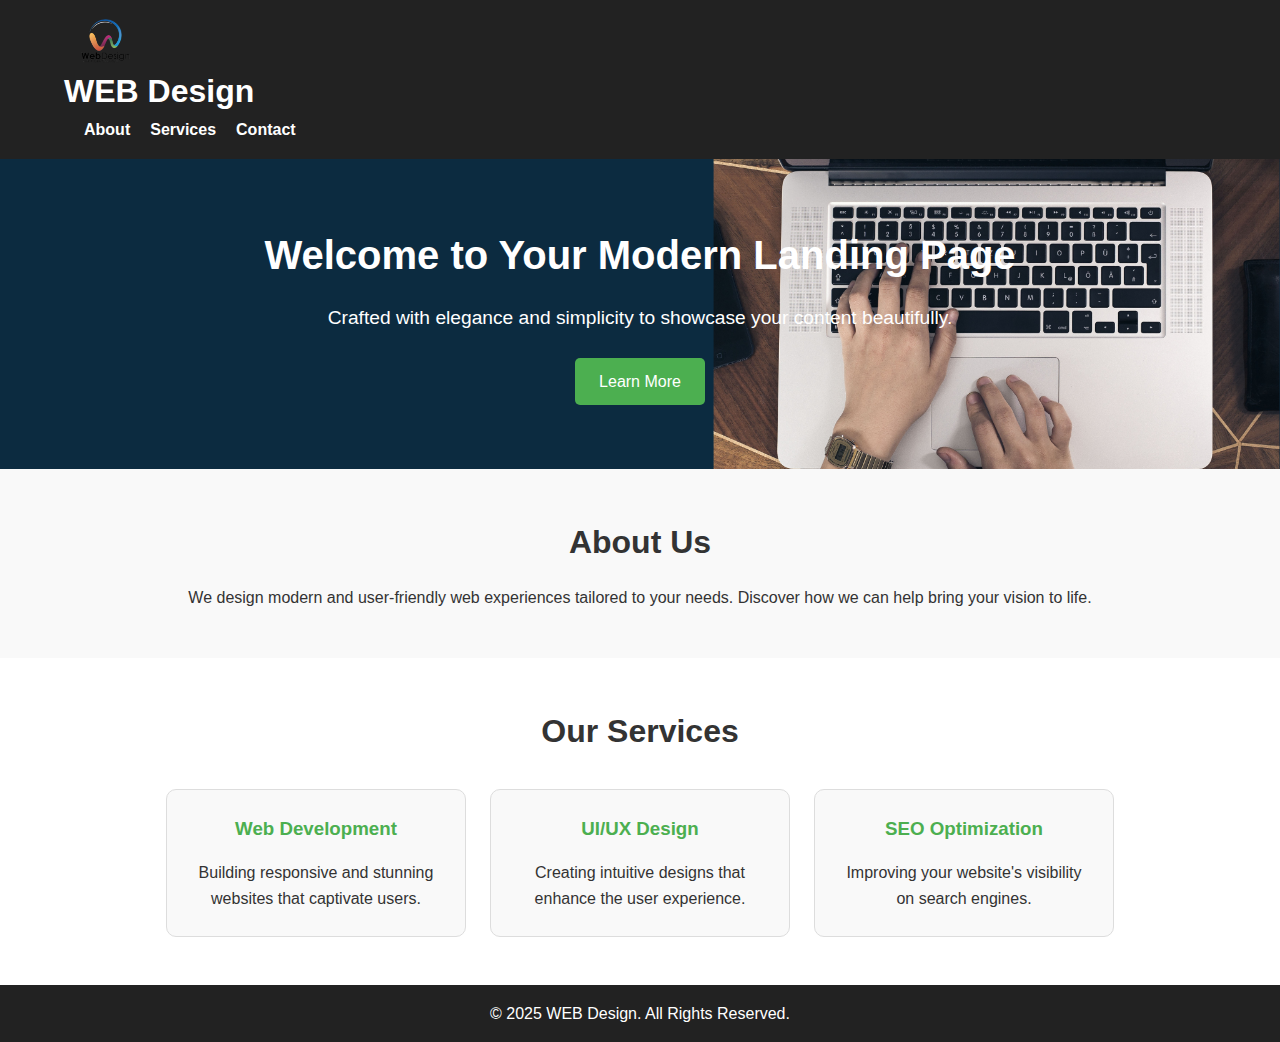
<file: index.html>
<!DOCTYPE html>
<html lang="en">
<head>
  <meta charset="UTF-8">
  <meta name="viewport" content="width=device-width, initial-scale=1.0">
  <title>Modern Landing Page</title>
  <link rel="stylesheet" href="styles.css">
</head>
<body>
  <header class="header">
    <div class="container">
      <a href="index.html"class="logo">
        <img src="logo.png" alt="MyBrand logo">
      </a>
      <h1 class="logo">WEB Design</h1>
      <nav>
        <ul class="nav-links">
          <li><a href="#about">About</a></li>
          <li><a href="#services">Services</a></li>
          <li><a href="#contact">Contact</a></li>
        </ul>
      </nav>
    </div>
  </header>

  <section class="hero">
    <div class="container">
      <h1>Welcome to Your Modern Landing Page</h1>
      <p>Crafted with elegance and simplicity to showcase your content beautifully.</p>
      <a href="#services" class="cta-btn">Learn More</a>
    </div>
  </section>

  <section id="about" class="about">
    <div class="container">
      <h2>About Us</h2>
      <p>We design modern and user-friendly web experiences tailored to your needs. Discover how we can help bring your vision to life.</p>
    </div>
  </section>

  <section id="services" class="services">
    <div class="container">
      <h2>Our Services</h2>
      <div class="cards">
        <div class="card">
          <h3>Web Development</h3>
          <p>Building responsive and stunning websites that captivate users.</p>
        </div>
        <div class="card">
          <h3>UI/UX Design</h3>
          <p>Creating intuitive designs that enhance the user experience.</p>
        </div>
        <div class="card">
          <h3>SEO Optimization</h3>
          <p>Improving your website's visibility on search engines.</p>
        </div>
      </div>
    </div>
  </section>

  <footer class="footer">
    <div class="container">
      <p>&copy; 2025 WEB Design. All Rights Reserved.</p>
    </div>
  </footer>
</body>
</html>
</file>
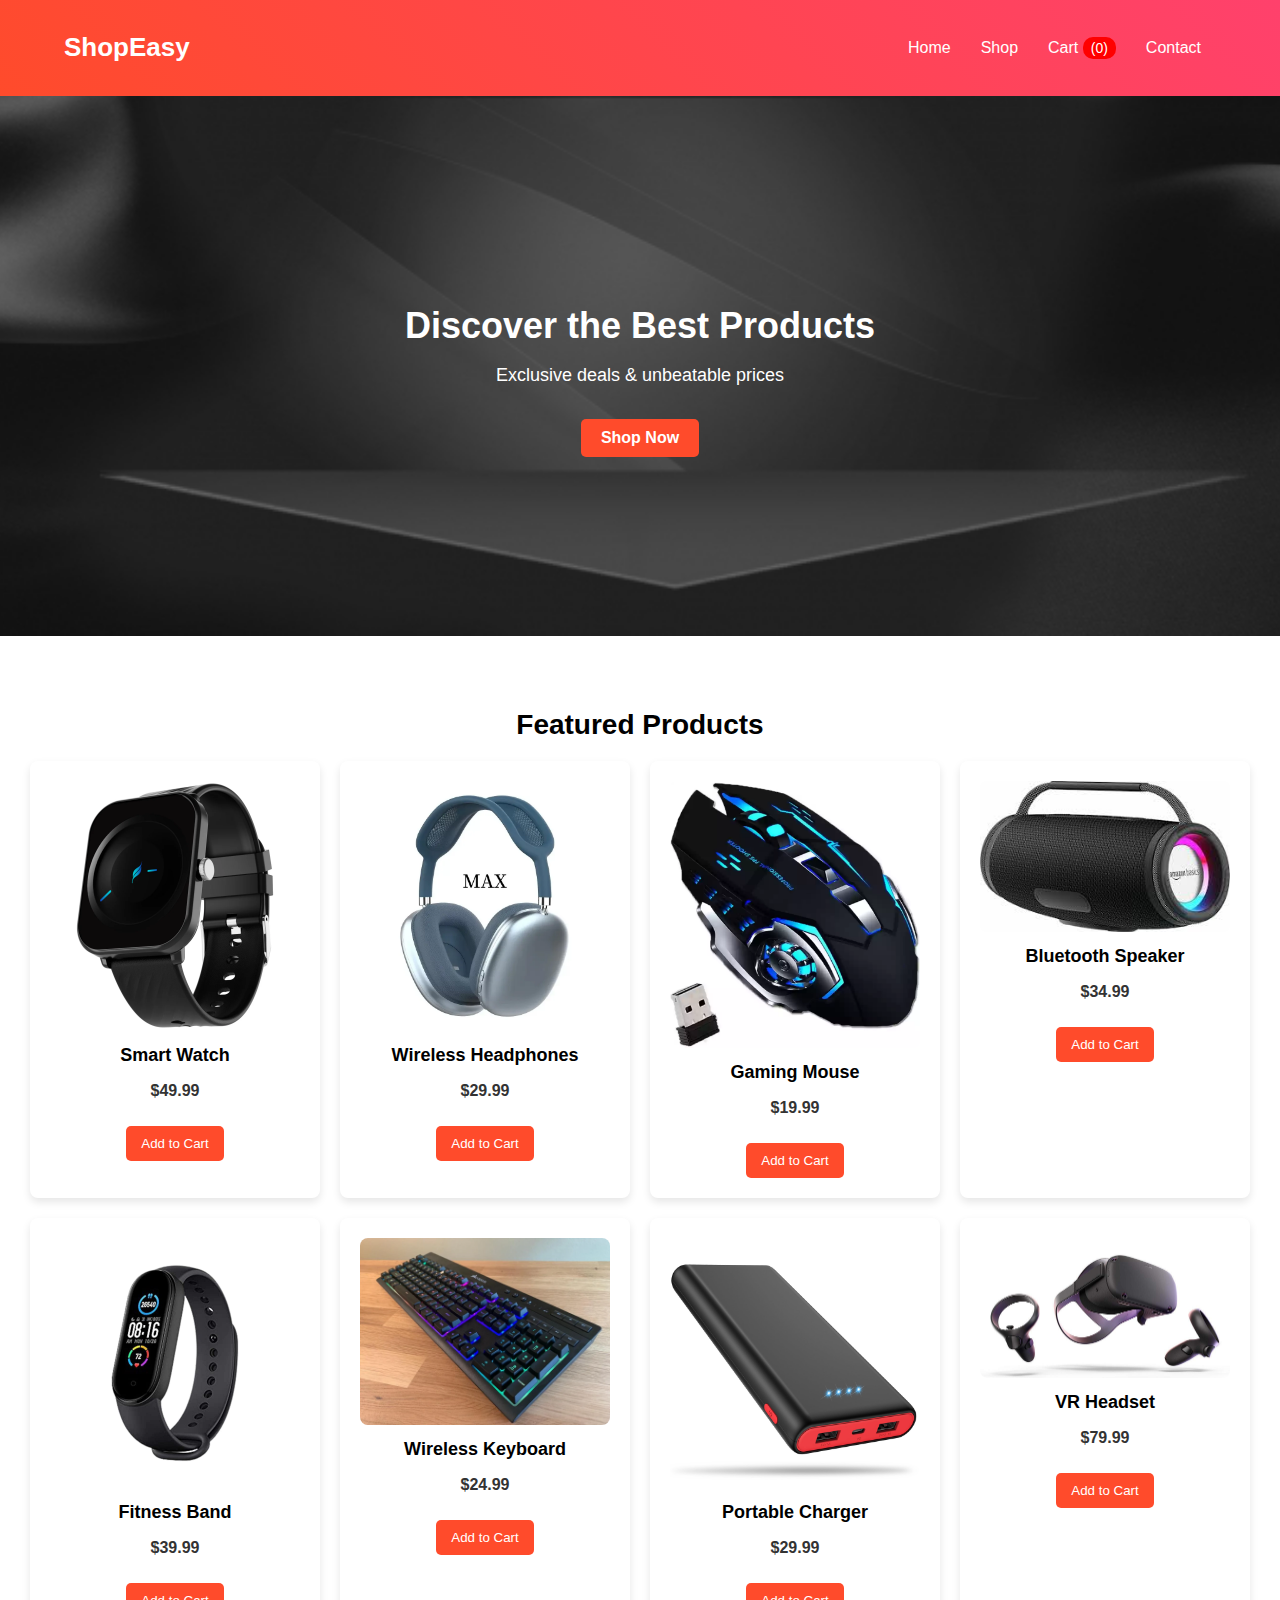
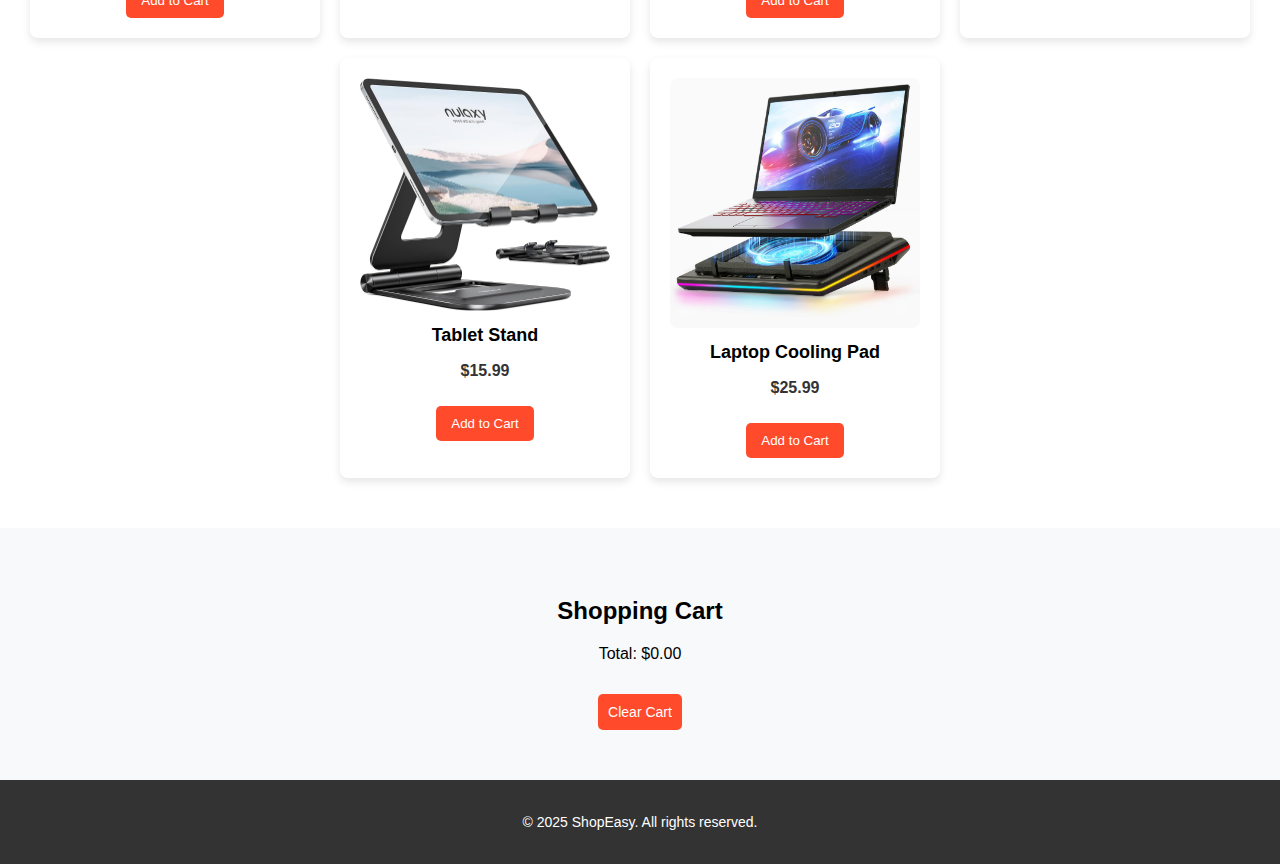
<file: Task 2/index.html>
<!DOCTYPE html>
<html lang="en">
<head>
    <meta charset="UTF-8">
    <meta name="viewport" content="width=device-width, initial-scale=1.0">
    <title>ShopEasy - Your Online Store</title>
    <link rel="stylesheet" href="styles.css">
</head>
<body>

    <!-- Navigation -->
    <header>
        <nav>
            <h1 class="logo">ShopEasy</h1>
            <ul>
                <li><a href="#home">Home</a></li>
                <li><a href="#shop">Shop</a></li>
                <li><a href="#cart">Cart <span id="cart-count">(0)</span></a></li>
                <li><a href="#contact">Contact</a></li>
            </ul>
        </nav>
    </header>
    <!-- Hero Section -->
    <section class="hero" id="home">
        <div class="hero-content">
            <h2>Discover the Best Products</h2>
            <p>Exclusive deals & unbeatable prices</p>
            <a href="#shop" class="btn">Shop Now</a>
        </div>
    </section>

    <!-- Featured Products -->
    <section class="products" id="shop">
        <h2>Featured Products</h2>
        <div class="product-list">
            <div class="product">
                <img src="smart watch.webp" alt="Smart Watch">
                <h3>Smart Watch</h3>
                <p>$49.99</p>
                <button class="cart-btn" onclick="addToCart('Smart Watch', 49.99)">Add to Cart</button>
            </div>
            <div class="product">
                <img src="Wireless Headphones.webp" alt="Wireless Headphones">
                <h3>Wireless Headphones</h3>
                <p>$29.99</p>
                <button class="cart-btn" onclick="addToCart('Wireless Headphones', 29.99)">Add to Cart</button>
            </div>
            <div class="product">
                <img src="Gaming Mouse.webp" alt="Gaming Mouse">
                <h3>Gaming Mouse</h3>
                <p>$19.99</p>
                <button class="cart-btn" onclick="addToCart('Gaming Mouse', 19.99)">Add to Cart</button>
            </div>
            <div class="product">
                <img src="Bluetooth Speaker.jpeg" alt="Bluetooth Speaker">
                <h3>Bluetooth Speaker</h3>
                <p>$34.99</p>
                <button class="cart-btn" onclick="addToCart('Bluetooth Speaker', 34.99)">Add to Cart</button>
            </div>
            <div class="product">
                <img src="Fitness Band.jpg" alt="Fitness Band">
                <h3>Fitness Band</h3>
                <p>$39.99</p>
                <button class="cart-btn" onclick="addToCart('Fitness Band', 39.99)">Add to Cart</button>
            </div>
            <div class="product">
                <img src="Wireless Keyboard.webp" alt="Wireless Keyboard">
                <h3>Wireless Keyboard</h3>
                <p>$24.99</p>
                <button class="cart-btn" onclick="addToCart('Wireless Keyboard', 24.99)">Add to Cart</button>
            </div>
            <div class="product">
                <img src="Portable Charger.jpg" alt="Portable Charger">
                <h3>Portable Charger</h3>
                <p>$29.99</p>
                <button class="cart-btn" onclick="addToCart('Portable Charger', 29.99)">Add to Cart</button>
            </div>
            <div class="product">
                <img src="VR Headset.jpg" alt="VR Headset">
                <h3>VR Headset</h3>
                <p>$79.99</p>
                <button class="cart-btn" onclick="addToCart('VR Headset', 79.99)">Add to Cart</button>
            </div>
            <div class="product">
                <img src="Tablet Stand.jpg" alt="Tablet Stand">
                <h3>Tablet Stand</h3>
                <p>$15.99</p>
                <button class="cart-btn" onclick="addToCart('Tablet Stand', 15.99)">Add to Cart</button>
            </div>
            <div class="product">
                <img src="Laptop Cooling Pad.jpg" alt="Laptop Cooling Pad">
                <h3>Laptop Cooling Pad</h3>
                <p>$25.99</p>
                <button class="cart-btn" onclick="addToCart('Laptop Cooling Pad', 25.99)">Add to Cart</button>
            </div>
        </div>
    </section>
    <section class="cart-section" id="cart">
        <h2>Shopping Cart</h2>
        <ul id="cart-items"></ul>
        <p>Total: $<span id="cart-total">0.00</span></p>
        <button id="clear-cart">Clear Cart</button>
    </section>
    

    <!-- Footer -->
    <footer id="contact">
        <p>&copy; 2025 ShopEasy. All rights reserved.</p>
    </footer>

    <!-- JavaScript File -->
    <script src="script.js"></script>

</body>
</html>
</file>
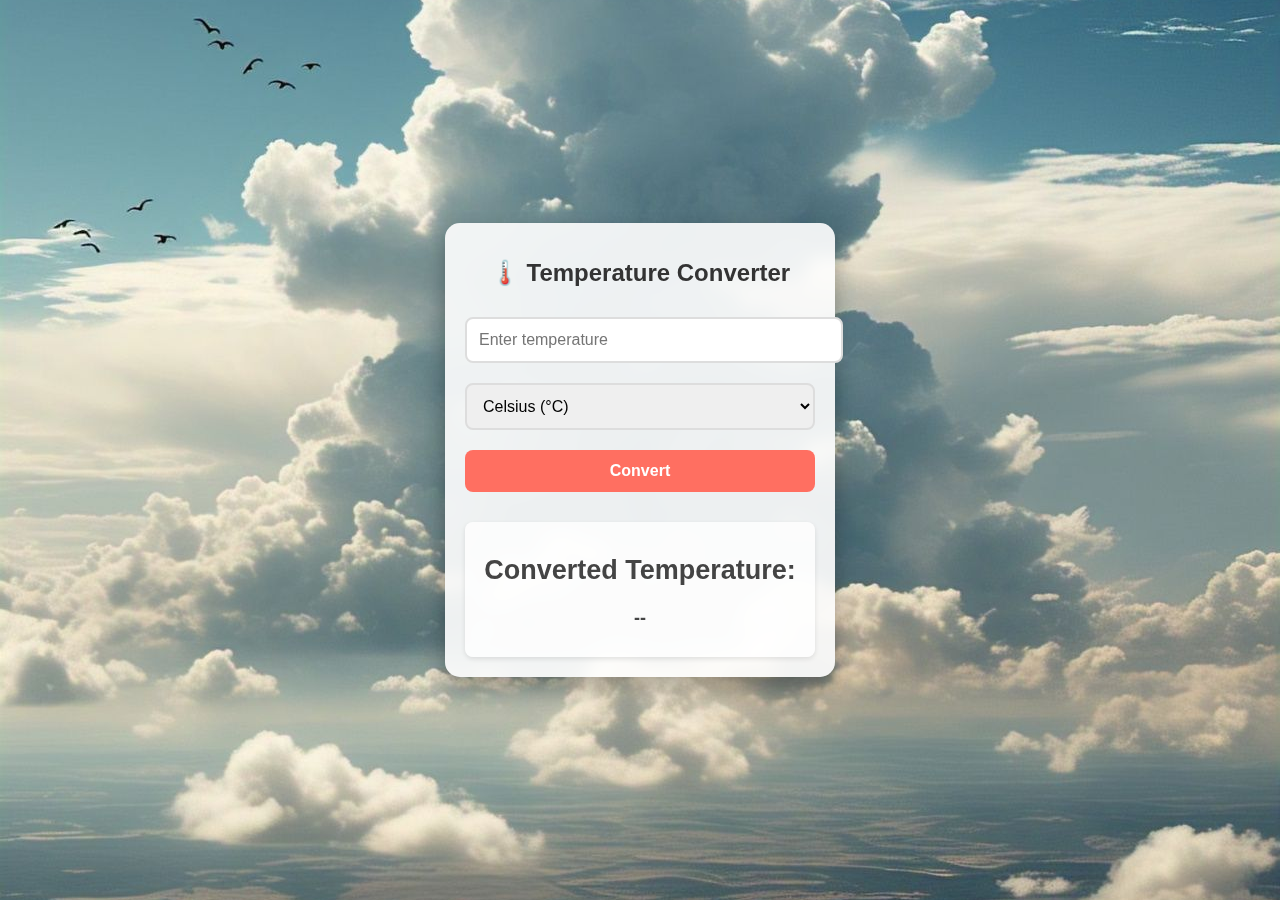
<file: Task 3/index.html>
<!DOCTYPE html>
<html lang="en">
<head>
    <meta charset="UTF-8">
    <meta name="viewport" content="width=device-width, initial-scale=1.0">
    <title>Temperature Converter</title>
    <link rel="stylesheet" href="styles.css">
</head>
<body>

    <div class="container">
        <h1>🌡️ Temperature Converter</h1>

        <div class="converter">
            <input type="number" id="temperature" placeholder="Enter temperature">
            
            <select id="unit">
                <option value="Celsius">Celsius (°C)</option>
                <option value="Fahrenheit">Fahrenheit (°F)</option>
                <option value="Kelvin">Kelvin (K)</option>
            </select>

            <button onclick="convertTemperature()">Convert</button>
        </div>

        <div class="result">
            <h2>Converted Temperature:</h2>
            <p id="converted-temp">--</p>
        </div>
    </div>

    <script src="script.js"></script>
</body>
</html>
</file>
<file: styles.css>
*{
  margin: 0;
  padding: 0;
  box-sizing: border-box;
}

body {
  font-family: 'Arial', sans-serif;
  line-height: 1.6;
  color: #333;
}

.container {
  width: 90%;
  max-width: 1200px;
  margin: auto;
}

.header {
  background: #222;
  color: #fff;
  padding: 1rem 0;
  display: flex;
  justify-content: space-between;
  align-items: center;
}

.logo img {
  height: 50px;;
  width: auto;
  display: block;
}

.nav-links {
  list-style: none;
  display: flex;
}

.nav-links li {
  margin-left: 20px;
}

.nav-links a {
  color: #fff;
  text-decoration: none;
  font-weight: bold;
}

.nav-links a:hover {
  color: #4caf50;
}

.hero {
  text-align: center;
  background: url('background\ image.png') no-repeat center center/cover;
  color: #fff;
  padding: 4rem 1rem;
}

.hero h1 {
  font-size: 2.5rem;
  margin-bottom: 1rem;
}

.hero p {
  font-size: 1.2rem;
  margin-bottom: 1.5rem;
}

.cta-btn {
  display: inline-block;
  padding: 0.7rem 1.5rem;
  background: #4caf50;
  color: #fff;
  border-radius: 5px;
  text-decoration: none;
  font-size: 1rem;
}

.cta-btn:hover {
  background: #45a049;
}

.about {
  text-align: center;
  padding: 3rem 1rem;
  background: #f9f9f9;
}

.about h2 {
  font-size: 2rem;
  margin-bottom: 1rem;
}

.services {
  padding: 3rem 1rem;
  background: #fff;
}

.services h2 {
  text-align: center;
  font-size: 2rem;
  margin-bottom: 2rem;
}

.cards {
  display: flex;
  gap: 1.5rem;
  justify-content: center;
  flex-wrap: wrap;
}

.card {
  background: #f9f9f9;
  border: 1px solid #ddd;
  padding: 1.5rem;
  text-align: center;
  border-radius: 10px;
  width: 300px;
}

.card h3 {
  margin-bottom: 1rem;
  color: #4caf50;
}

.footer {
  text-align: center;
  background: #222;
  color: #fff;
  padding: 1rem 0;
}

@media (max-width: 768px) {
  .hero h1 {
    font-size: 2rem;
  }

  .cards {
    flex-direction: column;
    align-items: center;
  }

  .card {
    width: 100%;
    max-width: 400px;
  }
}
</file>
<file: Task 2/styles.css>
/* General Styles */
body {
    font-family: 'Poppins', sans-serif;
    margin: 0;
    padding: 0;
    box-sizing: border-box;
    background-color: #f5f5f5;
}

/* Header Navigation */
header {
    background: linear-gradient(45deg, #ff4b2b, #ff416c);
    padding: 15px 0;
    position: sticky;
    top: 0;
    width: 100%;
    z-index: 1000;
}

nav {
    display: flex;
    justify-content: space-between;
    align-items: center;
    padding: 0 5%;
}

.logo {
    color: white;
    font-size: 26px;
    font-weight: bold;
}

nav ul {
    list-style: none;
    padding: 0;
    margin: 0;
    display: flex;
}

nav ul li {
    margin: 0 15px;
}

nav ul li a {
    color: white;
    text-decoration: none;
    font-weight: 500;
    transition: 0.3s;
}

nav ul li a:hover {
    color: #ffd700;
}

/* Cart Count */
#cart-count {
    background: red;
    color: white;
    padding: 3px 8px;
    border-radius: 10px;
    font-size: 14px;
}

/* Hero Section */
.hero {
    background: url('background.jpeg') no-repeat center center/cover;
    height: 60vh;
    display: flex;
    align-items: center;
    justify-content: center;
    text-align: center;
    color: white;
}

.hero-content h2 {
    font-size: 36px;
    margin-bottom: 10px;
}

.hero-content p {
    font-size: 18px;
}

.btn {
    display: inline-block;
    margin-top: 15px;
    padding: 10px 20px;
    background: #ff4b2b;
    color: white;
    text-decoration: none;
    border-radius: 5px;
    font-weight: bold;
    transition: 0.3s;
}

.btn:hover {
    background: #ff416c;
}

/* Product Section */
.products {
    text-align: center;
    padding: 50px 20px;
    background: #fff;
}

.products h2 {
    font-size: 28px;
    margin-bottom: 20px;
}

.product-list {
    display: flex;
    flex-wrap: wrap;
    justify-content: center;
    gap: 20px;
}

.product {
    background: white;
    border-radius: 8px;
    padding: 20px;
    width: 250px;
    text-align: center;
    box-shadow: 0 4px 8px rgba(0, 0, 0, 0.1);
    transition: 0.3s;
}

.product img {
    width: 100%;
    border-radius: 8px;
}

.product h3 {
    margin: 10px 0;
    font-size: 18px;
}

.product p {
    font-size: 16px;
    color: #333;
    font-weight: bold;
}

.cart-btn {
    padding: 10px 15px;
    background: #ff4b2b;
    color: white;
    border: none;
    cursor: pointer;
    border-radius: 5px;
    margin-top: 10px;
    transition: 0.3s;
}

.cart-btn:hover {
    background: #ff416c;
}

/* Cart Section */
.cart-section {
    text-align: center;
    padding: 50px 20px;
    background: #f8f9fa;
}

#cart-items {
    list-style: none;
    padding: 0;
    max-width: 400px;
    margin: auto;
}

#cart-items li {
    background: white;
    margin: 10px 0;
    padding: 10px;
    display: flex;
    justify-content: space-between;
    box-shadow: 0 2px 5px rgba(0, 0, 0, 0.1);
}

#clear-cart {
    background: #ff4b2b;
    color: white;
    padding: 10px;
    border: none;
    font-size: 14px;
    cursor: pointer;
    border-radius: 5px;
    margin-top: 15px;
}

#clear-cart:hover {
    background: #ff416c;
}

/* Footer */
footer {
    text-align: center;
    padding: 20px;
    background: #333;
    color: white;
    font-size: 14px;
}

/* Responsive Design */
@media (max-width: 768px) {
    nav {
        flex-direction: column;
        text-align: center;
    }
    nav ul {
        flex-direction: column;
    }
    .hero {
        height: 40vh;
    }
    .product-list {
        flex-direction: column;
        align-items: center;
    }
}
</file>
<file: Task 3/styles.css>
/* Apply Weather-Themed Background */
body {
    font-family: 'Poppins', sans-serif;
    background: url('background.jpg') no-repeat center center/cover;
    height: 100vh;
    display: flex;
    justify-content: center;
    align-items: center;
    margin: 0;
}

/* Main Container */
.container {
    background: rgba(255, 255, 255, 0.9); /* Semi-transparent white */
    padding: 20px;
    border-radius: 15px;
    box-shadow: 0 10px 20px rgba(0, 0, 0, 0.3);
    text-align: center;
    width: 350px;
    animation: fadeIn 0.8s ease-in-out;
    backdrop-filter: blur(8px); /* Glass effect */
}

/* Heading */
h1 {
    margin-bottom: 20px;
    font-size: 24px;
    color: #333;
}

/* Input & Select Box */
.converter input, .converter select, .converter button {
    width: 100%;
    padding: 12px;
    margin: 10px 0;
    border: 2px solid #ddd;
    border-radius: 8px;
    font-size: 16px;
    transition: 0.3s ease-in-out;
}

.converter input:focus, .converter select:focus {
    border-color: #ff6f61;
    outline: none;
}

/* Convert Button */
.converter button {
    background: #ff6f61;
    color: white;
    font-weight: bold;
    cursor: pointer;
    border: none;
}

.converter button:hover {
    background: #e85b50;
}

/* Result Display */
.result {
    margin-top: 20px;
    font-size: 18px;
    font-weight: bold;
    color: #444;
    background: rgba(255, 255, 255, 0.8);
    padding: 10px;
    border-radius: 8px;
    box-shadow: 0 2px 5px rgba(0, 0, 0, 0.1);
}

/* Fade In Animation */
@keyframes fadeIn {
    from {
        opacity: 0;
        transform: translateY(-20px);
    }
    to {
        opacity: 1;
        transform: translateY(0);
    }
}
</file>
